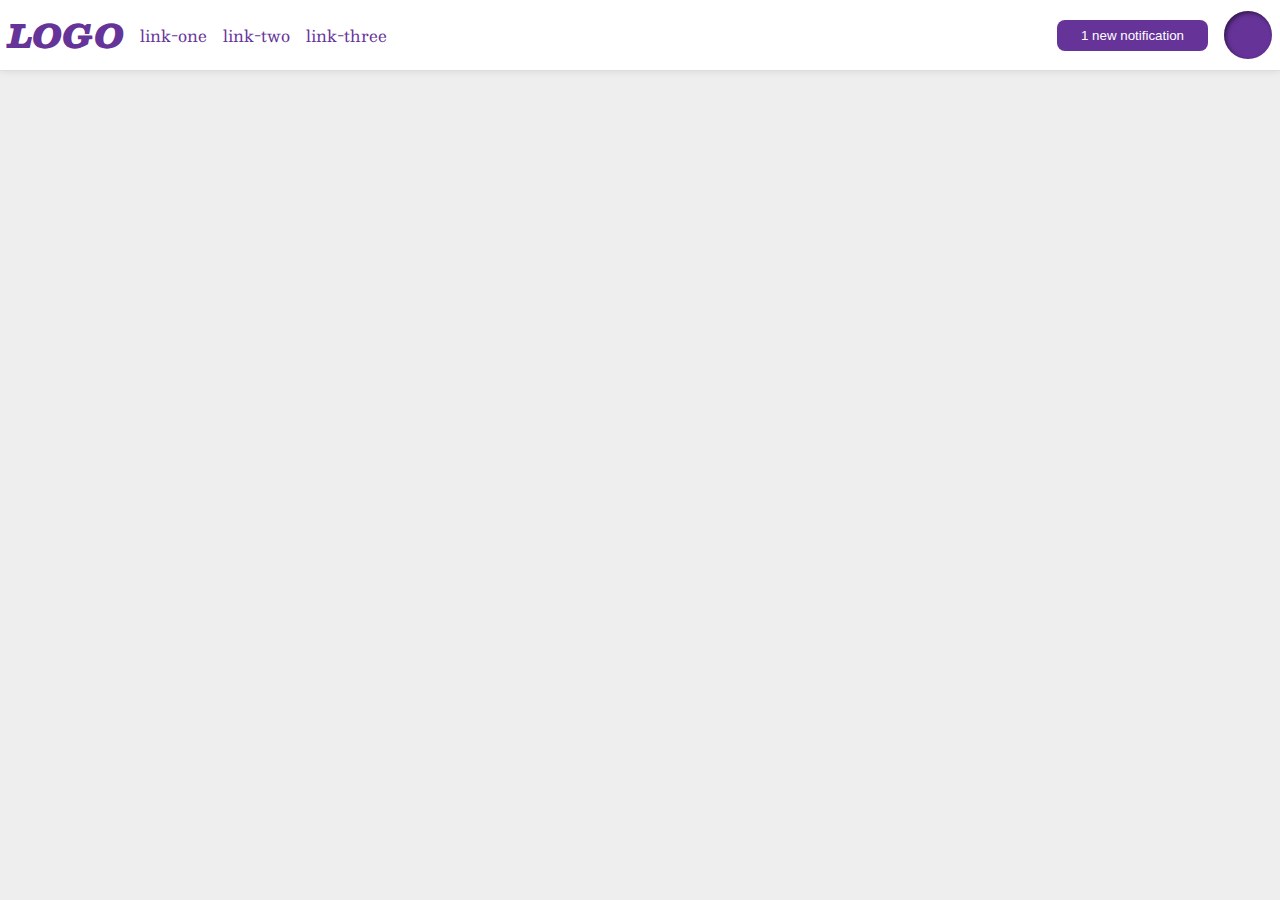
<file: foundations/flex/03-flex-header-2/index.html>
<!DOCTYPE html>
<html lang="en">
  <head>
    <meta charset="UTF-8">
    <meta http-equiv="X-UA-Compatible" content="IE=edge">
    <meta name="viewport" content="width=device-width, initial-scale=1.0">
    <title>Flex Header 2</title>
    <link rel="stylesheet" href="style.css">
  </head>
  <body>
    <div class="header">
      <div class="left">
        <div class="logo">
          LOGO
        </div>
        <ul class="links">
          <li><a href="https://google.com">link-one</a></li>
          <li><a href="https://google.com">link-two</a></li>
          <li><a href="https://google.com">link-three</a></li>
        </ul>
      </div>
      <div class="right">
        <button class="notifications">
          1 new notification
        </button>
        <div class="profile-image"></div>
      </div>
    </div>
  </body>
</html>
</file>
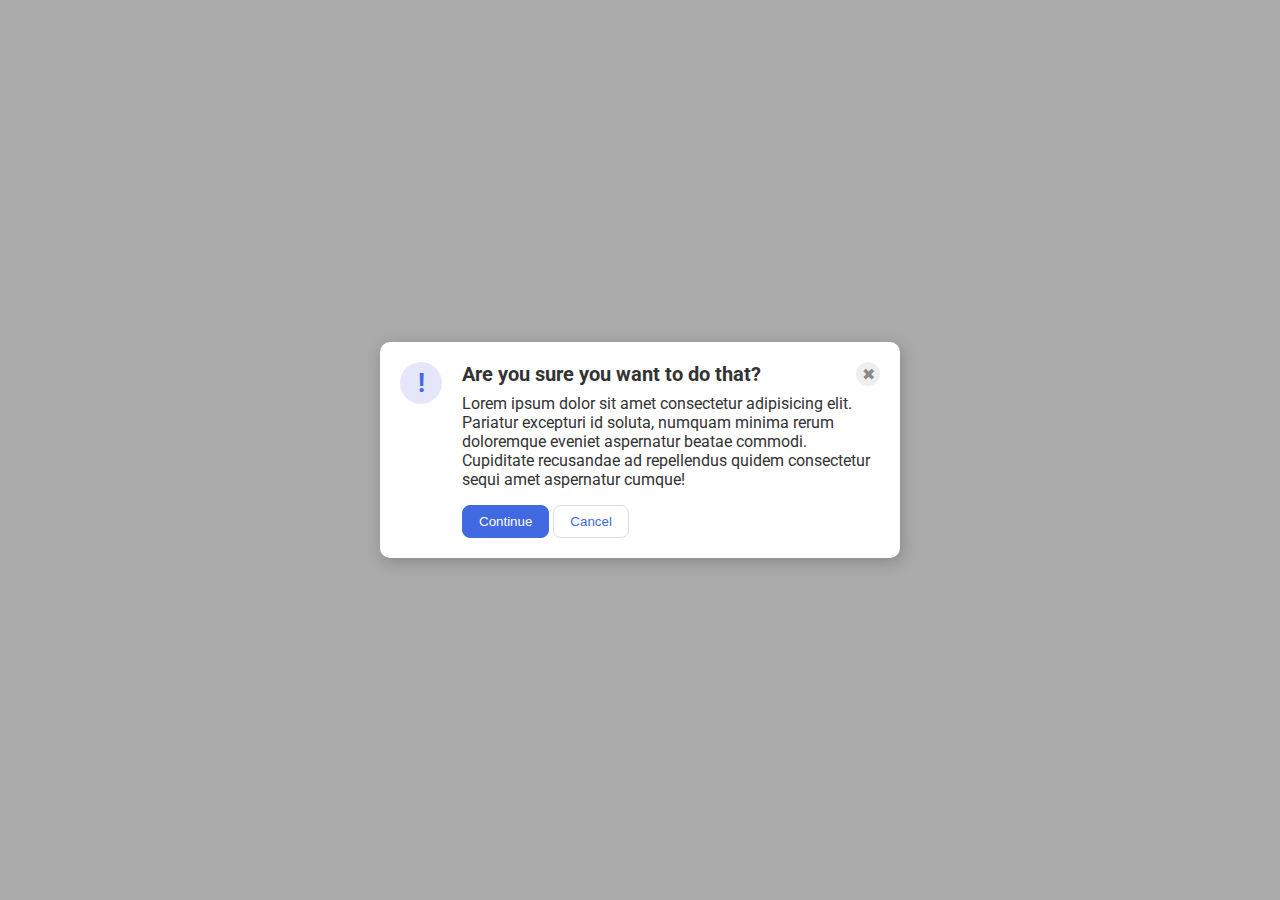
<file: foundations/flex/05-flex-modal/index.html>
<!DOCTYPE html>
<html lang="en">
  <head>
    <meta charset="UTF-8">
    <meta http-equiv="X-UA-Compatible" content="IE=edge">
    <meta name="viewport" content="width=device-width, initial-scale=1.0">
    <link rel="stylesheet" href="style.css">
    <title>Modal</title>
  </head>
  <body>
    <div class="modal">
      <div class="icon">!</div>
        <div class="container">
          <div class="header">Are you sure you want to do that?
              <button class="close-button">✖</button>
          </div>
          <div class="text">Lorem ipsum dolor sit amet consectetur adipisicing elit. Pariatur excepturi id soluta, numquam minima rerum doloremque eveniet aspernatur beatae commodi. Cupiditate recusandae ad repellendus quidem consectetur sequi amet aspernatur cumque!</div>
          <button class="continue">Continue</button>
          <button class="cancel">Cancel</button>
        </div>  
    </div>
  </body>
</html>
</file>
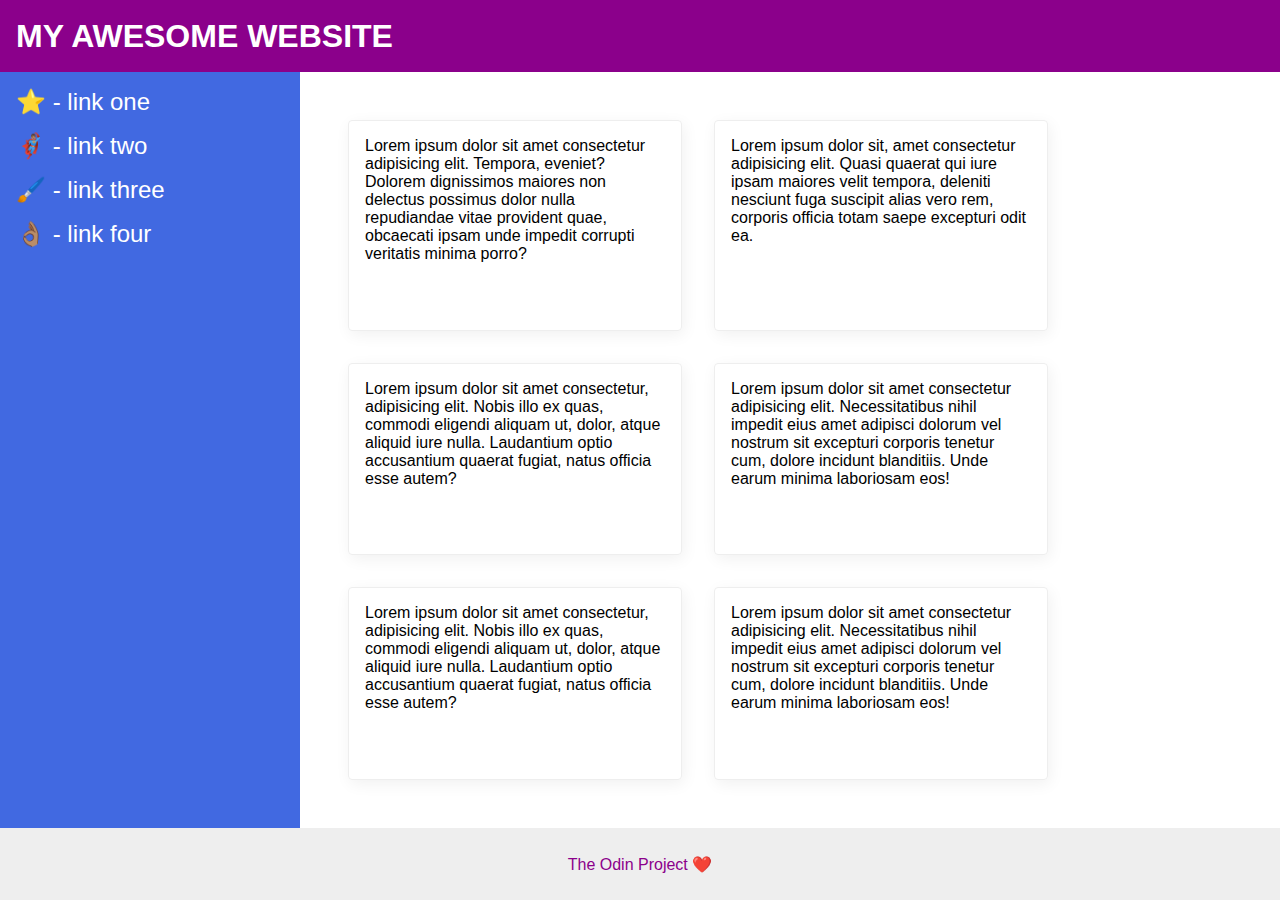
<file: foundations/flex/07-flex-layout-2/index.html>
<!DOCTYPE html>
<html lang="en">
  <head>
    <meta charset="UTF-8">
    <meta http-equiv="X-UA-Compatible" content="IE=edge">
    <meta name="viewport" content="width=device-width, initial-scale=1.0">
    <title>The Holy Grail</title>
    <link rel="stylesheet" href="style.css">
  </head>
  <body>
    <div class="header">
      MY AWESOME WEBSITE
    </div>
    <div class="middle-section">  
      <div class="sidebar">
        <ul>
          <li><a href="#">⭐ - link one</a></li>
          <li><a href="#">🦸🏽‍♂️ - link two</a></li>
          <li><a href="#">🖌️ - link three</a></li>
          <li><a href="#">👌🏽 - link four</a></li>
        </ul>
      </div>
    
      <div class="card-container"> 
        <div class="card">Lorem ipsum dolor sit amet consectetur adipisicing elit. Tempora, eveniet? Dolorem dignissimos maiores non delectus possimus dolor nulla repudiandae vitae provident quae, obcaecati ipsam unde impedit corrupti veritatis minima porro?</div>
        <div class="card">Lorem ipsum dolor sit, amet consectetur adipisicing elit. Quasi quaerat qui iure ipsam maiores velit tempora, deleniti nesciunt fuga suscipit alias vero rem, corporis officia totam saepe excepturi odit ea.</div>
        <div class="card">Lorem ipsum dolor sit amet consectetur, adipisicing elit. Nobis illo ex quas, commodi eligendi aliquam ut, dolor, atque aliquid iure nulla. Laudantium optio accusantium quaerat fugiat, natus officia esse autem?</div>
        <div class="card">Lorem ipsum dolor sit amet consectetur adipisicing elit. Necessitatibus nihil impedit eius amet adipisci dolorum vel nostrum sit excepturi corporis tenetur cum, dolore incidunt blanditiis. Unde earum minima laboriosam eos!</div>
        <div class="card">Lorem ipsum dolor sit amet consectetur, adipisicing elit. Nobis illo ex quas, commodi eligendi aliquam ut, dolor, atque aliquid iure nulla. Laudantium optio accusantium quaerat fugiat, natus officia esse autem?</div>
        <div class="card">Lorem ipsum dolor sit amet consectetur adipisicing elit. Necessitatibus nihil impedit eius amet adipisci dolorum vel nostrum sit excepturi corporis tenetur cum, dolore incidunt blanditiis. Unde earum minima laboriosam eos!</div>
      </div>
    </div> 
    <div class="footer">
      The Odin Project ❤️
    </div>
  </body>
</html>
</file>
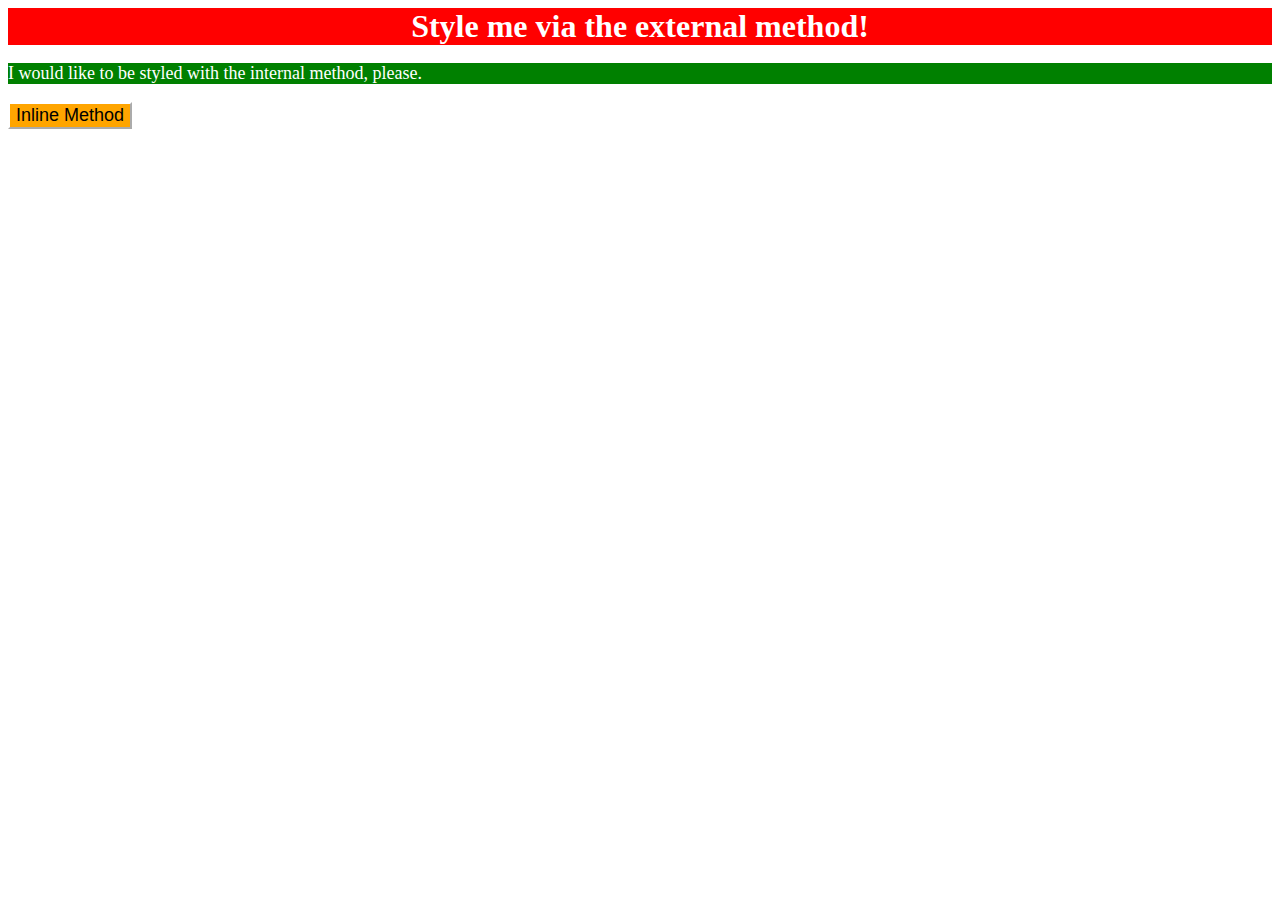
<file: foundations/intro-to-css/01-css-methods/index.html>
<!DOCTYPE html>
<html lang="en">
  <head>
    <meta charset="UTF-8">
    <meta http-equiv="X-UA-Compatible" content="IE=edge">
    <meta name="viewport" content="width=device-width, initial-scale=1.0">
    <title>Methods for Adding CSS</title>
    <link rel="stylesheet" href="styles.css">
    <!-- Internal Method -->
    <style>
      p {
          background-color: green;
          color: white;
          font-size: 18px;
      }
    </style>
  </head>
  <body>
    <div>Style me via the external method!</div>
    <p>I would like to be styled with the internal method, please.</p>
    <!-- Inline Method -->
    <button style="background-color:orange; border-color:white; font-size:18px;">Inline Method</button>
  </body>
</html>
</file>
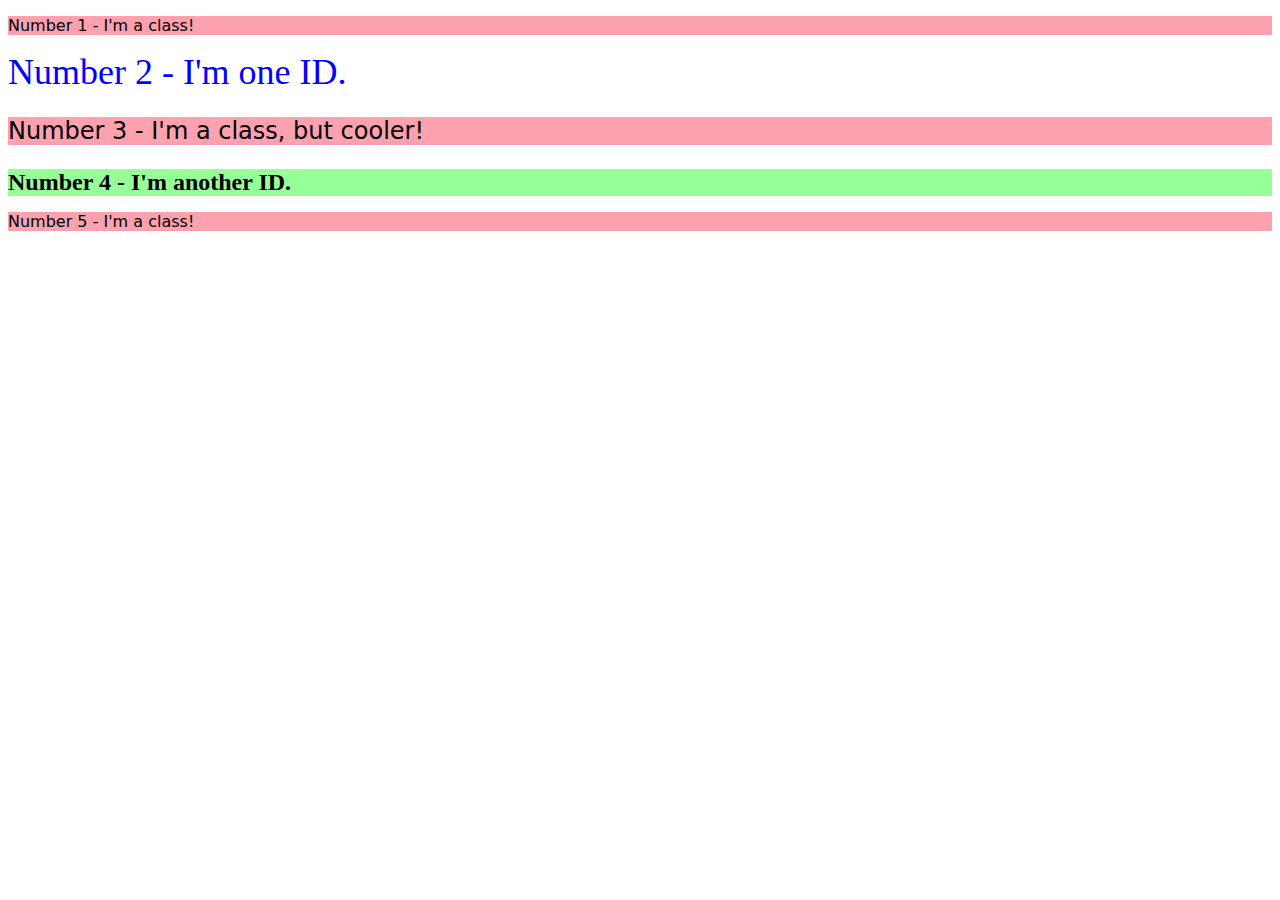
<file: foundations/intro-to-css/02-class-id-selectors/index.html>
<!DOCTYPE html>
<html lang="en">
  <head>
    <meta charset="UTF-8">
    <meta http-equiv="X-UA-Compatible" content="IE=edge">
    <meta name="viewport" content="width=device-width, initial-scale=1.0">
    <title>Class and ID Selectors</title>
    <link rel="stylesheet" href="style.css">
  </head>
  <body>
    <p class="odd">Number 1 - I'm a class!</p>
    <div id="number2">Number 2 - I'm one ID.</div>
    <p class="odd apply-font-size">Number 3 - I'm a class, but cooler!</p> 
    <div class="apply-font-size" id="number4">Number 4 - I'm another ID.</div>
    <p class="odd">Number 5 - I'm a class!</p>
  </body>
</html>
</file>
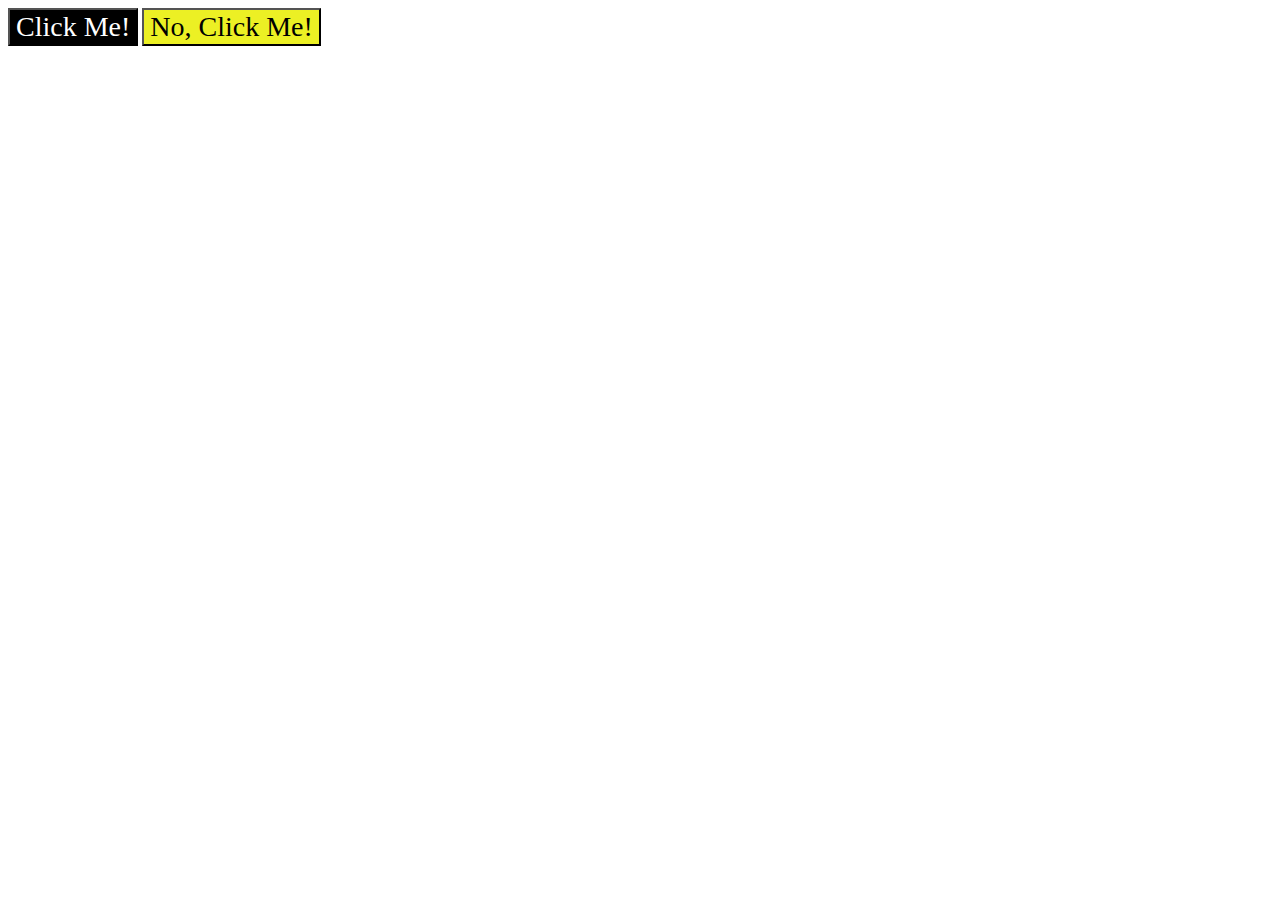
<file: foundations/intro-to-css/03-grouping-selectors/index.html>
<!DOCTYPE html>
<html lang="en">
  <head>
    <meta charset="UTF-8">
    <meta http-equiv="X-UA-Compatible" content="IE=edge">
    <meta name="viewport" content="width=device-width, initial-scale=1.0">
    <title>Grouping Selectors</title>
    <link rel="stylesheet" href="style.css">
  </head>
  <body>
    <button class="click">Click Me!</button>
    <button class="noclick">No, Click Me!</button>
  </body>
</html>
</file>
<file: foundations/flex/03-flex-header-2/style.css>
/* this is some magical font-importing.  
you'll learn about it later. */
@import url('https://fonts.googleapis.com/css2?family=Besley:ital,wght@0,400;1,900&display=swap');

body {
  margin: 0;
  background: #eee;
  font-family: Besley, serif;
}

.header {
  background: white;
  border-bottom: 1px solid #ddd;
  box-shadow: 0 0 8px rgba(0,0,0,.1);
  display: flex;
  justify-content: space-between;
  padding: 8px;
}

.profile-image {
  background: rebeccapurple;
  box-shadow: inset 2px 2px 4px rgba(0,0,0,.5);
  border-radius: 50%;
  width: 48px;
  height: 48px;
}

.logo {
  color: rebeccapurple;
  font-size: 32px;
  font-weight: 900;
  font-style: italic;
}

button {
  border: none;
  border-radius: 8px;
  background: rebeccapurple;
  color: white;
  padding: 8px 24px;
}

a {
  /* this removes the line under our links */
  text-decoration: none;
  color: rebeccapurple;
}

ul {
  list-style-type: none;
  display: flex;
  margin: 0;
  padding: 0;
  gap: 16px;
}

.right, .left {
  display: flex;
  gap: 16px;
  align-items: center ;
}
</file>
<file: foundations/flex/05-flex-modal/style.css>
@import url('https://fonts.googleapis.com/css2?family=Roboto:wght@400;700&display=swap');

html, body {
  height: 100%;
}

body {
  font-family: Roboto, sans-serif;
  margin: 0;
  background: #aaa;
  color: #333;
  /* I'll give you this one for free lol */
  display: flex;
  align-items: center;
  justify-content: center;
}

.modal {
  background: white;
  width: 480px;
  border-radius: 10px;
  box-shadow: 2px 4px 16px rgba(0,0,0,.2);
  display: flex;
  padding: 20px;
  gap: 20px;
}

.icon {
  color: royalblue;
  font-size: 26px;
  font-weight: 700;
  background: lavender;
  width: 42px;
  height: 42px;
  border-radius: 50%;
  display: flex;
  align-items: center;
  justify-content: center;
  flex-shrink: 0;
}


.header {
  display: flex;
  justify-content: space-between;
  align-items: center;
  font-weight: 700;
  font-size: 20px;
  margin-bottom: 8px;
}

.text {
  margin-bottom: 16px
}

.close-button {
  background: #eee;
  border-radius: 50%;
  color: #888;
  font-weight: 400;
  font-size: 16px;
  height: 24px;
  width: 24px;
  display: flex;
  align-items: center;
  justify-content: center;
  border: 1px solid #eee;
  padding: 0;
}

button {
  cursor: pointer;
  padding: 8px 16px;
  border-radius: 8px;
}

button.continue {
  background: royalblue;
  border: 1px solid royalblue;
  color: white;
}

button.cancel {
  background: white;
  border: 1px solid #ddd;
  color: royalblue;
}
</file>
<file: foundations/flex/07-flex-layout-2/style.css>
body {
  font-family: -apple-system, BlinkMacSystemFont, 'Segoe UI', Roboto, Oxygen, Ubuntu, Cantarell, 'Open Sans', 'Helvetica Neue', sans-serif;
  margin: 0;
  min-height: 100vh;
  /* edit */
  display: flex;
  flex-direction: column;
}

.header {
  height: 72px;
  background: darkmagenta;
  color: white;
/*  */
  display: flex;
  align-items: center;
  font-size: 32px;
  font-weight: 900;
  padding: 0 16px
}

.footer {
  height: 72px;
  background: #eee;
  color: darkmagenta;
  /* edit */
  display: flex;
  justify-content: center;
  align-items: center;
}

.sidebar {
  width: 300px;
  background: royalblue;
  box-sizing: border-box;
  /*  */
  padding: 16px;
  flex-shrink: 0;
}

.card {
  border: 1px solid #eee;
  box-shadow: 2px 4px 16px rgba(0,0,0,.06);
  border-radius: 4px;
  /* edit */
  width: 300px;
  padding: 16px;
}

/* edit */
.card-container {
  display: flex;
  flex-wrap: wrap;
  padding: 48px;
  gap: 32px
}

.middle-section {
  display: flex;
  flex: 1;
}

a {
  text-decoration: none;
  color: white;
  font-size: 24px;
}

ul {
  list-style: none;
  padding: 0;
  margin: 0;
}

li {
  margin-bottom: 16px;
}
</file>
<file: foundations/intro-to-css/01-css-methods/styles.css>
/* External Method */
div {
    background-color: red;
    color: white;
    font-size: 32px;
    text-align: center;
    font-weight: bold;
}
</file>
<file: foundations/intro-to-css/02-class-id-selectors/style.css>
.odd {
    background-color:rgb(253, 161, 175);
    font-family: Verdana, 'DejaVu sans', sans-serif;
}

.apply-font-size {
    font-size: 24px;
}
/* apply-font-size class is applied to 
"Number 3" and "Number 4" element at index.html */
#number2 {
    color:#0000ff;
    font-size:36px;
}
#number4 {
    background-color:hsla(120, 100%, 75%, 0.815);
    font-weight:bold;
}
</file>
<file: foundations/intro-to-css/03-grouping-selectors/style.css>
.click,
.noclick {
    font-size: 28px;
    font-family: 'Times New Roman', Helvetica, sans-serif ;
}
/* Group same attributes of the two elements using a comma ','*/
.click {
    color: #ffffff;
    background-color: rgb(0, 0, 0);
}
.noclick {
    background-color: hsl(61, 87%, 54%);
}
</file>
